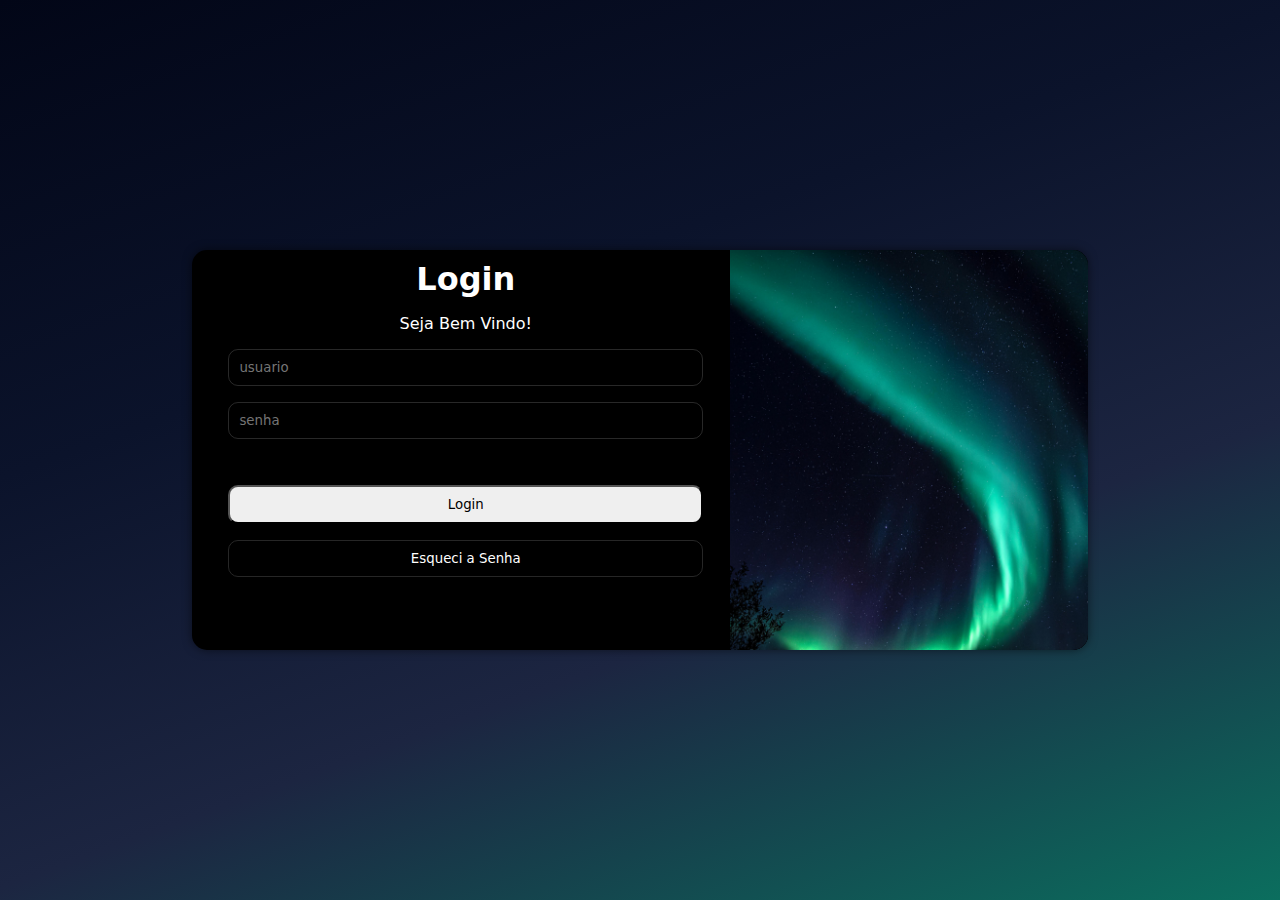
<file: index.html>
<!DOCTYPE html>
<html lang="pt-br">

<head>
    <meta charset="UTF-8">
    <meta name="viewport" content="width=device-width, initial-scale=1.0">
    <title>Login</title>
    <link rel="stylesheet" href="estilos/style.css">
    <link rel="stylesheet" href="estilos/media-query.css">


</head>

<body>
    <main>
        <section id="login">
            <section id="image">
            </section>
            <section id="formulario">
                <form>
                    <h1>Login</h1>
                    <p>Seja Bem Vindo!</p>

                    
                    <input type="text" placeholder="usuario" >
                    
                    <input type="password" placeholder="senha" required >

                
                <div id="actions">
                    <button type="submit" id="btton-login">Login</button>
                    <button id="btton-forgot">Esqueci a Senha</button>
                </div>
                </form>
            </section>
        </section>
    </main>
</body>

</html>
</file>
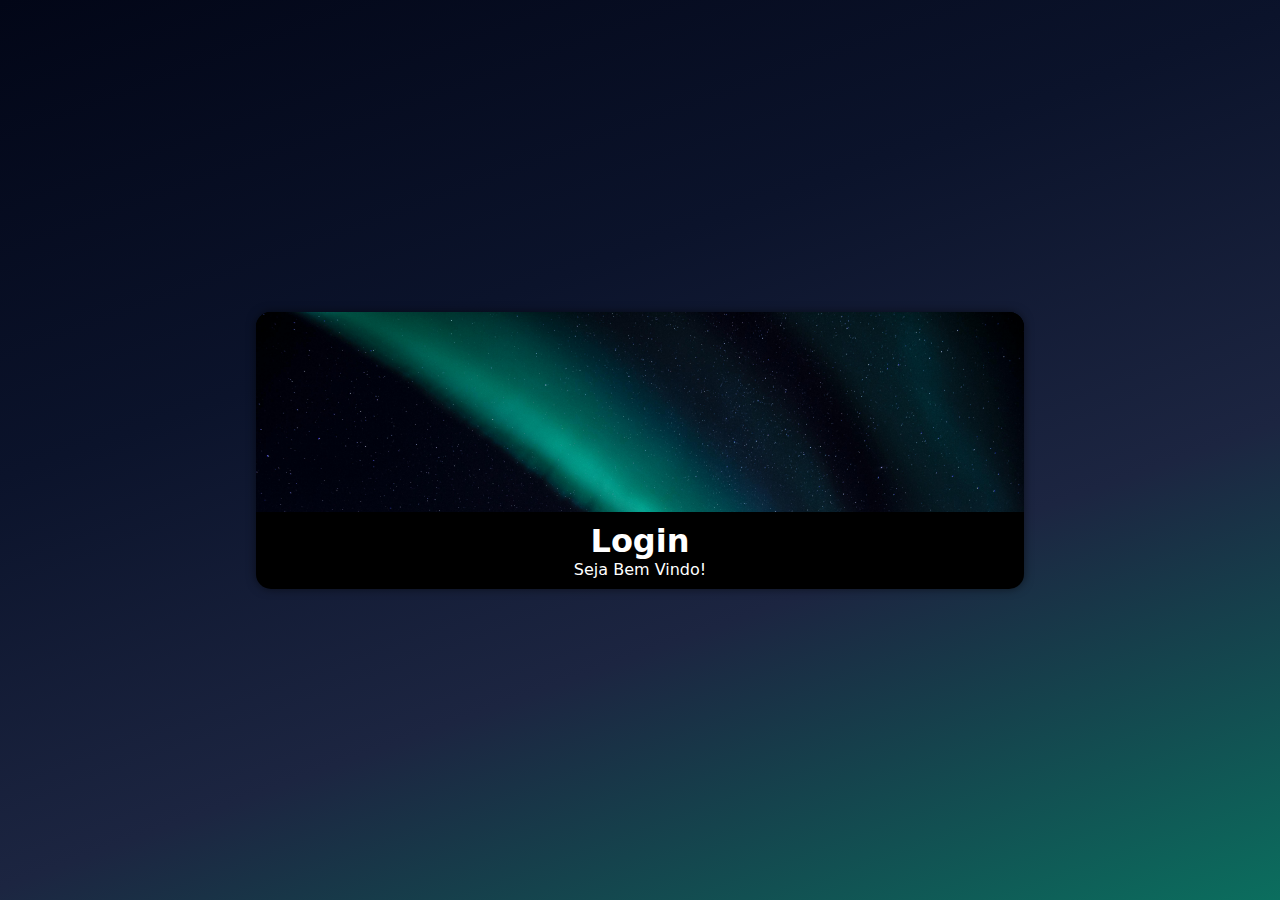
<file: projeto-login.html>
<!DOCTYPE html>
<html lang="pt-br">

<head>
    <meta charset="UTF-8">
    <meta name="viewport" content="width=device-width, initial-scale=1.0">
    <title>Login</title>
    <link rel="stylesheet" href="estilos/style.css">
</head>

<body>
    <main>
        <section id="login">
            <section id="image">

            </section>
            <section id="formulario">
                <h1>Login</h1>
                <p>Seja Bem Vindo!</p>
                <form>

                </form>

            </section>
        </section>
    </main>
</body>

</html>
</file>
<file: estilos/style.css>
@charset "UTF-8";

::after {
    --verde-aurora: #2EC4B6;
    --verde-profundo: #0B6E5E;
    --azul-noite: #0B132B;
    --azul-estrelado: #1C2541;
    --preto: rgb(19, 19, 19);
}

* {
    font-family: system-ui, -apple-system, BlinkMacSystemFont, 'Segoe UI', Roboto, Oxygen, Ubuntu, Cantarell, 'Open Sans', 'Helvetica Neue', sans-serif;
    margin: 0;
    padding: 0;
    box-sizing: border-box;
    color: white;
}

body,
html {
    min-height: 100vh;
    min-width: 100vw;
    background: linear-gradient(160deg,
            #020617 0%,
            #0B132B 35%,
            #1C2541 65%,
            #0B6E5E 100%);
}

main {
    display: flex;
    min-height: 100vh;
    justify-content: center;
    align-items: center;
    color: white;
    flex-direction: column;

}

#login {
    background: black;
    border-radius: 15px;
    overflow: hidden;
    box-shadow: 0px 0px 10px rgba(0, 0, 0, 0.514);
    width: 60vw;
    display: block;

    transition: width 1s, height 1s;
    transition-timing-function: ease;
}

#image {
    background: url(../img/aurora.jpg) black;
    background-size: cover;
    background-position: top;
    height: 200px;
    display: block;

}

#formulario {
    padding: 10px;
    text-align: center;

}

#formulario form {
    display: flex;
    flex-direction: column;
    gap: 16px;
    justify-content: center;
}

#formulario input {
    margin: auto;
    width: 90%;
    padding: 10px;
    border-radius: 10px;
    background-color: transparent;
    border: 1px solid rgba(255, 255, 255, 0.158);
}

#actions {
    display: flex;
    flex-direction: column;
    align-items: center;
    justify-content: center;
    gap: 16px;
    margin-top: 30px;

}

button {
    width: 90%;
    padding: 10px;
    border-radius: 10px;
    cursor: pointer;


}

#btton-forgot {
    background: transparent;
    color: white;
    border: 1px solid rgba(53, 53, 53, 0.719);

}

#btton-login {
    color: black;
}
#btton-login:hover{
    background-color: rgb(201, 201, 201);
}
#btton-login:active{
    
    color: rgb(155, 155, 155);
}
#btton-forgot {
    color: rgb(255, 255, 255);
}
#btton-forgot:hover{
    color: rgb(133, 133, 133);
}
#btton-forgot:active{
    background-color: #00000000;
    color: white;
}
</file>
<file: estilos/media-query.css>
@charset "UTF-8";

@media screen and (min-width: 768px) and (max-width: 992px) {
  
    #login {
        float: right;
        width: 80vw;

    }

    #image {
        float: left;
        width: 40%;
        height: 400px;
    }
}

@media screen and (min-width: 992px) and (max-width: 1200px) {

    #login {
        float: left;
        width: 80vw;

    }

    #image {
        float: right;
        width: 40%;
        height: 400px;
    }
}

@media screen and (min-width: 1200px) {
    #login {
        float: left;
        width: 70vw;


    }

    #image {
        float: right;
        width: 40%;
        height: 400px;
    }
}
</file>
